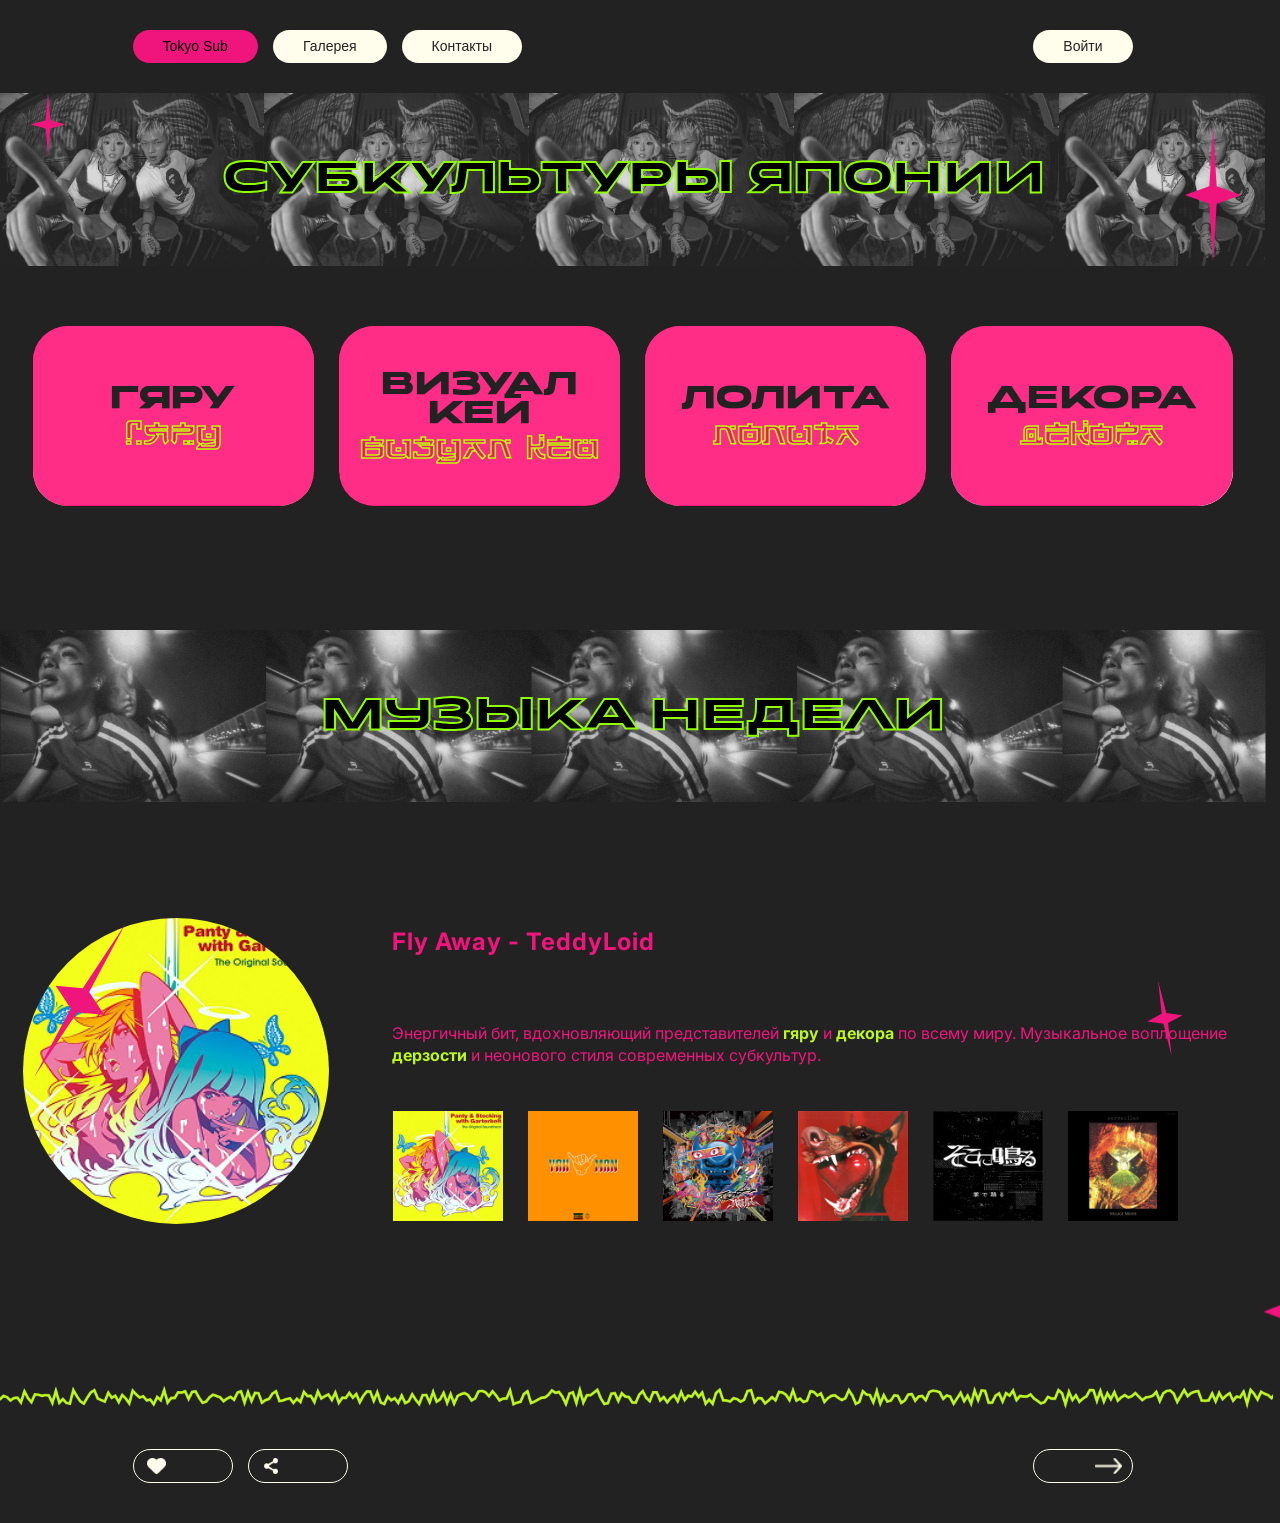
<file: japansubitogg/index.html>
<!DOCTYPE html>
<html lang="ru">
<head>
    <link rel="stylesheet" href="style.css">
    <link rel="stylesheet" href="styles.css">
    <link rel="stylesheet" href="cards.css">
    <link rel="stylesheet" href="animation.css">
    <meta charset="UTF-8">
    <meta name="viewport" content="width=device-width, initial-scale=1.0">
    <title>Субкультура японии</title>
    <link rel="preconnect" href="https://fonts.googleapis.com">
    <link rel="preconnect" href="https://fonts.gstatic.com" crossorigin>
    <link href="https://fonts.googleapis.com/css2?family=Inter:ital,opsz,wght@0,14..32,100..900;1,14..32,100..900&family=Lora:ital,wght@0,400..700;1,400..700&family=Playfair+Display:ital,wght@0,400..900;1,400..900&family=Raleway:ital,wght@0,100..900;1,100..900&display=swap" rel="stylesheet">
</head>
<body>

    <div class="star-container">
        <div class="Shapes.svg"></div>
        <div class="Shapes-1.svg"></div>
        <div class="Shapes-2.svg"></div>
        <div class="Shapes-3.svg"></div>
        <div class="Shapes-4.svg"></div>
        <div class="Shapes-5.svg"></div>
        <div class="Shapes-6.svg"></div>
        <div class="Shapes-7.svg"></div>
        <div class="Shapes-8.svg"></div>
        <div class="Shapes-9.svg"></div>
    
<header>
<div class="nav-links">
    <a href="index.html" class="nav-btn active">Tokyo Sub</a> 
    <a href="galereyamenu.html" class="nav-btn">Галерея</a>
    <a href="contacts.html" class="nav-btn">Контакты</a>
</div>
        <a href="#" class="nav-btn login">Войти</a>
</header>  

<div class="container">
  <img src="img/main-page.png" class="main-img">
  <div class="center-text">СУБКУЛЬТУРЫ ЯПОНИИ</div>
</div>

<div class="cards-wrapper">

<a href="index2.html" class="card">
    <div class="card-top">
        <span class="text-top">ГЯРУ</span>
        <span class="text-bottom">ГЯРУ</span>
    </div>

    <div class="card-image">
        <img src="image 80.png" alt="">
    </div>

    <div class="card-bottom">
        Протест стандартам красоты
    </div>
</a>


<a href="visualkey2.html" class="card">
    <div class="card-top">
        <span class="text-top">ВИЗУАЛ КЕЙ</span>
        <span class="text-bottom">ВИЗУАЛ КЕЙ</span>
    </div>

    <div class="card-image">
        <img src="image 75.png" alt="">
    </div>

    <div class="card-bottom">
        Андрогинный стиль и рок-эстетика
    </div>
</a>


<a href="lolita2.html" class="card">
    <div class="card-top">
        <span class="text-top">ЛОЛИТА</span>
        <span class="text-bottom">ЛОЛИТА</span>
    </div>

    <div class="card-image">
        <img src="image 81.png" alt="">
    </div>

    <div class="card-bottom">
        Викторианская и кукольная эстетика 
    </div>
</a>


<a href="decora2.html" class="card">
    <div class="card-top">
        <span class="text-top">ДЕКОРА</span>
        <span class="text-bottom">ДЕКОРА</span>
    </div>

    <div class="card-image">
        <img src="1111.jpg" alt="">
    </div>

    <div class="card-bottom">
        Максимум аксессуаров и цвета
    </div>
</a>

</div>

<div class="content-section">
  <div class="transition-photo">
    <img src="image 95.jpg" alt="Atmospheric subculture photo" class="wide-photo">
    <div class="photo-text">Музыка недели</div>
  </div>
</div>

    <div class="album-widget-container">
        <div class="frame-216">
            <div class="main-display">
                <img src="Rectangle 55.jpg" id="targetImg">
            </div>
            <div class="info-side">
                <div class="neon-plate">
                <p class="title-anim" id="targetTitle">Fly Away - TeddyLoid</p>
                </div>
                <div class="neon-plate">
                    <p class="desc-anim" id="targetDesc">
                        Энергичный бит, вдохновляющий представителей <b>гяру</b> и <b>декора</b> по всему миру. Музыкальное воплощение <b>дерзости</b> и неонового стиля современных субкультур.
                    </p>
                    
                </div>
                <div class="variants-list">
                <img src="Rectangle 55.jpg" class="variant-item active" onclick="smartSwitch(0, this)">
                <img src="Rectangle 294.jpg" class="variant-item" onclick="smartSwitch(1, this)">
                <img src="Rectangle 298.jpg" class="variant-item" onclick="smartSwitch(2, this)">
                <img src="Rectangle 297.jpg" class="variant-item" onclick="smartSwitch(3, this)">
                <img src="Rectangle 296.jpg" class="variant-item" onclick="smartSwitch(4, this)">
                <img src="Rectangle 295.jpg" class="variant-item" onclick="smartSwitch(5, this)">
                </div>
            </div>
        </div>
    </div>
</div>
<script src="script.js"></script>


<div class="stars-layers">

    <img src="pinkstar_Index/pinkstar1.svg" class="st s1" alt="star">
    <img src="pinkstar_Index/pinkstar2.svg" class="st s2" alt="star">
    <img src="pinkstar_Index/pinkstar3.svg" class="st s3" alt="star">
    <img src="pinkstar_Index/pinkstar4.svg" class="st s4" alt="star">
    <img src="pinkstar_Index/pinkstar5.svg" class="st s5" alt="star">
    <img src="pinkstar_Index/pinkstar6.svg" class="st s6" alt="star">
    <img src="pinkstar_Index/pinkstar7.svg" class="st s7" alt="star">
    <img src="pinkstar_Index/pinkstar8.svg" class="st s8" alt="star">
    <img src="pinkstar_Index/pinkstar9.svg" class="st s9" alt="star">
    <img src="pinkstar_Index/pinkstar10.svg" class="st s10" alt="star">
</div>
</body>

  
   
   <footer class="main-footer">
    <img src="images/line-green.png" class="footer-wave" alt="line">
    <div class="footer-row">
        <div class="footer-group">
            <button class="footer-circle-btn heart-btn align-left">
                <span class="icon-wrap">
                    <img src="images/heart.png" alt="heart" class="icon-base">
                    <img src="images/heart-pink.png" alt="heart" class="icon-active">
                </span>
            </button>
            
            <button class="footer-circle-btn share-btn align-left">
                <span class="icon-wrap">
                    <img src="images/share.png" alt="share" class="icon-base">
        
                    <div class="mini-icons-box">
                        <img src="images/icon1.png" alt="tg" class="mini-icon">
                        <img src="images/icon2.png" alt="email" class="mini-icon"> 
                    </div>
                </span>
            </button>
        </div>
        

            
            <a href="index2.html" class="footer-circle-btn arrow-btn align-right">
                <span class="icon-wrap">
                    <img src="images/arrow-right.png" alt="next" class="icon-base">
                    <img src="images/arrow-right-green.png" alt="next" class="icon-active">
                </span>
            </a>
        </div>
    </div>
</footer>
<script>
    const toggleButtons = document.querySelectorAll('.heart-btn, .share-btn');

    toggleButtons.forEach(btn => {
        btn.addEventListener('click', function() {
            this.classList.toggle('active');
        });
    });
</script>
   </html>
</file>
<file: japansubitogg/style.css>
@font-face {
  font-family: 'Onder';
  src: url('fonts/ONDER-REGULAR.TTF') format('truetype');
}

.nav-btn.active {
    background-color: rgb(240, 21, 124); 
    color: rgb(0, 0, 0); 
}

/* Контейнер для картинки */
.container {
    text-align: center;     
}
/* фото главная страница*/
.main-img {
filter: brightness(1) contrast(1) grayscale(10%);
mix-blend-mode: exclusion;
width: 100%;
max-width: 100%;
height: auto;
display: block;
margin: 0 auto;
}
.container {
position: relative;
text-align: center;
}

.center-text {
position: absolute;
top: 50%;
left: 50%;
transform: translate(-50%, -50%);
font-family: 'Onder', sans-serif;
font-size: clamp(10px, 2.0vw, 36px) !important;
color: black;
-webkit-text-stroke: 2px #8FFF00;
text-align: center;
width: 80%;
white-space: nowrap !important;
}

/*подвал*/
.nav-btn.active {
background-color: rgb(240, 21, 124); 
color: rgb(0, 0, 0); 
}
/*подвал*/
.main-footer {
margin-top: 50px;
padding-bottom: 50px;
padding-top: 100px;    
padding-bottom: 40px; 
}
.footer-wave {
display: block;
width: 100vw !important; 
position: relative; 
left: 50%;
transform: translateX(-50%); 
margin-left: 0 !important;
margin-right: 0 !important;
margin-top: 0;
margin-bottom: 40px;
max-width: none !important;
min-width: 100vw;
height: auto;
object-fit: cover;
}
.footer-row {
width: 100%;
max-width: 1000px; 
margin: 0 auto;
display: flex;
justify-content: space-between; 
align-items: center;
padding: 0 10px;
}
.footer-group {
display: flex;
gap: 15px; 
}
/*стили кнопок*/
.footer-circle-btn {
background: transparent;
border: 1.5px solid var(--light-btn);
border-radius: 50px;
height: 34px;
width: 100px;
cursor: pointer;
display: flex;
align-items: center;
transition: all 0.2s ease;
position: relative;
padding: 0 15px;
box-sizing: border-box;
}
.align-left { justify-content: flex-start; }
.align-right { justify-content: flex-end; }
.icon-wrap {
display: flex;
align-items: center;
justify-content: center;
width: 16px;
height: 16px;
position: relative;
}
.footer-circle-btn img {
height: 16px;
width: auto;
transition: opacity 0.2s ease;
}
/*иконки*/
.icon-base { opacity: 1; }
.icon-active { 
opacity: 0; 
position: absolute; 
left: 50%;
top: 50%;
transform: translate(-50%, -50%);
}
.heart-btn.active { border-color: var(--pink); }
.share-btn.active { border-color: var(--neon-green); }
.heart-btn.active .icon-base, 
.share-btn.active .icon-base { opacity: 0; }
.heart-btn.active .icon-active { opacity: 1; }
/*стрелочки при наведении*/
.arrow-btn:hover { border-color: var(--neon-green); }
.arrow-btn:hover .icon-base { opacity: 0; }
.arrow-btn:hover .icon-active { opacity: 1; }
/*поделиться*/
.share-btn .icon-wrap {
    width: 100%;
    height: 100%;
    display: flex;
    align-items: center;
    position: relative;
}
.share-btn .icon-base {
    position: absolute;
    left: 0;
    opacity: 1;
    transition: opacity 0.2s;
}
/*контейнер для зеленых иконок*/
.share-btn .mini-icons-box {
    display: flex;
    justify-content: space-evenly;
    align-items: center;
    position: absolute;
    top: 0;
    left: 0;
    width: 100%;
    height: 100%;
    opacity: 0;
    transition: opacity 0.2s;
    pointer-events: none;
}
/*анимка клик*/
.share-btn.active .icon-base {
    opacity: 0 !important;
}
.share-btn.active .mini-icons-box {
    opacity: 1;
    pointer-events: auto;
}
/*мелкие иконки внутри*/
.mini-icon {
    height: 16px !important;
    width: auto !important;
    position: relative !important;
    margin: 0 !important;
    transform: none !important;
}

@media (max-width: 768px) {
.main-footer {
        margin-top: 0;
    }
    
    .footer-wave {
        width: 100vw !important; 
        left: 50% !important;
        transform: translateX(-50%) !important;
        margin-left: 0 !important;
        margin-right: 0 !important;
        max-width: none !important;
    }

    
    .footer-row {
display: flex !important;
        flex-direction: row !important;
        flex-wrap: nowrap !important;
        justify-content: space-between !important;
        align-items: center !important;
        width: 100%;
        margin-top: 20px;
        padding: 0 15px !important; 
        box-sizing: border-box !important; 
    }

    .footer-group {
        display: flex !important;
        flex-direction: row !important; 
        gap: 6px !important;            
        width: auto !important;
    }

    .footer-circle-btn {
        width: 68px !important;         
        height: 34px !important;
        padding: 0 6px !important;     
        box-sizing: border-box !important;
    }
    
    .footer-circle-btn img {
        height: 14px !important;
        width: auto !important;
    }
}
</file>
<file: japansubitogg/styles.css>
html {
    scrollbar-gutter: stable;
}
@font-face {
    font-family: 'Dsjapancyr'; 
    src: local('Dsjapancyr'), local('Dsjapancyr'),
         url('fonts/dsjapancyr.woff') format('woff'),
         url('fonts/Dsjapancyr.ttf') format('truetype'); 
    font-weight: normal;
    font-style: normal;
}
@font-face { font-family: 'Onder'; src: url('fonts/ONDER-REGULAR.ttf'); }

/*шапка*/
body{
margin: 0;
background-color: #222222;
font-family: sans-serif;
color: white;
font-size: 14px;
line-height: 1.5;
overflow-x: hidden;
min-height: 100vh;
width: 100%;
position: relative;
padding: 0;
display: block;
}
/* 1. Базовая шапка */
:root {
    --bg-color: rgb(34, 34, 34);
    --neon-green: rgb(190, 246, 33);
    --pink: rgb(240, 21, 124);
    --light-btn: rgb(255, 253, 236);
    --container-width: 1000px; 
}
/* 1. Базовая шапка  */
header {
    display: flex;
    justify-content: space-between;
    align-items: center;
    max-width: 1000px; 
    margin: 0 auto;
    padding: 30px 0;
}

/* Контейнер для левых кнопок */
.nav-links {
    display: flex;
    gap: 15px; 
    flex-direction: row !important;
}

.nav-btn {
    height: 33px; 
    box-sizing: border-box;
    background-color: var(--light-btn);
    color: var(--bg-color);
    text-decoration: none;
    padding: 8px 30px; 
    border-radius: 40px;
    font-size: 14px;
    font-weight: 500;
    display: inline-flex;
    align-items: center;
    justify-content: center;
    white-space: nowrap;
    transition: 0.3s;
    width: auto !important; 
    min-width: 0 !important; 
    flex: none !important; 
}

/* 2. АДАПТАЦИЯ */
@media (max-width: 1024px) {
    header {
        flex-direction: row !important;
        gap: 0 !important;
        padding: 20px 15px !important; 
    }
}

@media (max-width: 768px) {

    header {
        display: flex !important;
        flex-direction: row !important;
        flex-wrap: nowrap !important;        
        justify-content: space-between !important; 
        align-items: center !important;
        width: 100% !important;
        max-width: 100% !important;
        padding: 15px 15px !important; 
        box-sizing: border-box !important;   
        margin: 0 auto !important;
    }

    
    .nav-links {
        display: flex !important;
        flex-direction: row !important;
        gap: 6px !important;                
    }

    .nav-btn {
        height: 28px !important;             
        padding: 0 10px !important;         
        font-size: 10px !important;          
        white-space: nowrap !important;      
        border-radius: 30px !important;
        width: auto !important;
        min-width: 0 !important;
        flex: none !important;
    }
}

:root {
    --bg-color: rgb(34, 34, 34);
    --neon-green: rgb(190, 246, 33);
    --pink: rgb(240, 21, 124);
    --light-btn: rgb(255, 253, 236);
    --container-width: 1000px; 
    --container-width: 60%; 
}

.stars-layer, .stars-layers {
    position: absolute;
    top: 0;
    left: 0;
    width: 100%;
    bottom: 0; 
    z-index: 1; 
    pointer-events: none;
    overflow: hidden;
}

/* контейнер звёзд */
.stars-layer {
    position: absolute;
    top: 0;
    left: 0;
    width: 100%;
    height: 100%; 
    z-index: 9999;
    pointer-events: none;
    overflow: hidden;
}

/* основной слой звёзд */
.stars-layers {
    position: absolute;
    top: 0;
    left: 0;
    width: 100%;
    overflow: visible; 
    min-height: 100%; 
    z-index: 99999;
    pointer-events: none;
}

/* звезда (один чистый блок) */
.st {
    position: absolute;
    display: block;
    z-index: 9999;
    pointer-events: none;
    transition: opacity 0.3s ease; 
}

/* позиции звёзд */

/* левая сторона */
.s1 { top: 80px; left: 69%; margin-left: -850px; width: 50px; }
.s2 { top: 170px; left: 68%; margin-left: -950px; width: 100px; }
.s3 { top: 470px; left: 63%; margin-left: -920px; width: 80px; }
.s4 { top: 1300px; left: 66%; margin-left: -900px; width: 50px; }

/* правая сторона */
.s5 { top: 100px; left: 39%; margin-left: 680px; width: 80px; }
.s6 { top: 230px; left: 38%; margin-left: 800px; width: 60px; }
.s7 { top: 960px; left: 30%; margin-left: 750px; width: 70px; }
.s8 { top: 460px; left: 40%; margin-left: 750px; width: 140px; transform: rotate(10deg); }
.s9 { top: 1200px; left: 45%; margin-left: 680px; width: 90px; transform: rotate(180deg); }

/* остальные */
.s10 { top: 870px; left: 30%; margin-left: -400px; width: 200px; }

/* адаптив звёзд */
@media (max-width: 1400px) {
    .st {
        transform: scale(0.7); 
    }
}

header .nav-btn:hover {
    background-color: rgb(240, 21, 124) !important; 
    color: rgb(0, 0, 0) !important;               
    border-color: rgb(240, 21, 124) !important;   
}
</file>
<file: japansubitogg/cards.css>
@font-face {
  font-family: 'Onder';
  src: url('fonts/ONDER-REGULAR.TTF') format('truetype');
  font-weight: normal;
  font-style: normal;
}

@font-face {
    font-family: 'DsjapanCyr'; 
    src: local('Dsjapancyr'), local('DsjapanCyr'),
         url('fonts/Dsjapancyr.woff') format('woff'),
         url('fonts/Dsjapancyr.ttf') format('truetype'); 
    font-weight: normal;
    font-style: normal;
}

.cards-wrapper {
  display: grid;
  grid-template-columns: repeat(auto-fit, minmax(280px, 1fr)); 
  max-width: 1200px; 
  margin: 0 auto;   
  gap: 25px;
  padding: 60px 20px;
  position: relative; 
  z-index: 10;
}

/* Карточка */
.card {
  background: #ff2d85;
  border-radius: 35px;
  overflow: hidden;
  text-decoration: none;
  color: white;
  height: 180px; 
  width: 100%;   
  display: flex;
  flex-direction: column;
  position: relative; 
  transition: height .5s cubic-bezier(0.4, 0, 0.2, 1);
}

/* Верх (Розовая плашка) */
.card-top {
  padding: 20px 20px;
  background: #ff2d85;
  z-index: 5;
  position: relative;
  border-bottom-left-radius: 35px;
  border-bottom-right-radius: 35px;
  display: flex;
  flex-direction: column;
  align-items: center;
  justify-content: center;
  text-align: center;
  min-height: 140px; 
}

.text-top {
  font-family: 'Onder', sans-serif;
  color: #222;
  font-size: 1.2rem;
  display: block;
}

.text-bottom {
  display: flex;
  justify-content: center;
  align-items: center;
  position: relative;
  color: #F0157C;
  -webkit-text-stroke: 1.5px #BBFF00;
  font-family: 'Dsjapancyr';
  font-size: 1.7rem;
  display: block;
  line-height: 1;
  margin-top: 5px;
}

/* Картинка */
.card-image {
  flex:  0 auto; 
  height: px;  
  margin-top: -100px; 
  z-index: 1;
}

.card-image img {
  width: 100%;
  height: 100%;
  object-fit: cover;
  object-position: top;
  padding-top: 35px;
}

/* Подпись (Выезжает снизу) */
.card-bottom {
  /* Фикс размера */
  box-sizing: border-box; 
  position: absolute;
  bottom: 0;
  left: 0;
  width: 100%;
  padding: 15px;
  display: flex;
  flex-direction: column; 
  justify-content: center;
  align-items: center;
  text-align: center;
  background: #F0157C;
  font-size: 13px;
  line-height: 1.4;
  font-family: 'Inter', sans-serif;
  color: white; 

  /* Анимация */
  overflow: hidden;
  word-wrap: break-word;
  transform: translateY(100%);
  transition: transform .4s ease;
  z-index: 10;
}

/* Hover (Анимация) */
.card:hover {
  height: 550px; 
}

.card:hover .card-bottom {
  transform: translateY(0); 
}

/* Адаптив */
@media(max-width: 600px) {
  .cards-wrapper {
    grid-template-columns: 1fr;
    justify-items: center;
  }

  .card {
    max-width: 320px;
  }
  
  .card:hover {
    height: 480px;
  }
}
</file>
<file: japansubitogg/animation.css>
/* 1. БОЛЬШОЕ ФОТО  */
.wide-photo {
    width: 100vw; 
    height: auto; 
    margin-top: 5vw; 
    margin-bottom: 5vw; 
    display: block;
    object-fit: cover;
    position: relative;
    left: 50%;
    transform: translateX(-50%);
}

.transition-photo {
  position: relative;
}

.wide-photo {
  width: 100%;
  display: block;
}

.photo-text {
  position: absolute;
    top: 50%;
    left: 50%;
    transform: translate(-50%, -50%);
    font-family: 'Onder', sans-serif;
    font-size: clamp(10px, 2.0vw, 36px) !important;
    color: black;
    -webkit-text-stroke: 2px #8FFF00;
    text-align: center;
    width: 80%;
    white-space: nowrap !important;
}

/* 2. КОНТЕЙНЕРЫ */
.content-section {
    width: 100%;
    display: flex;
    flex-direction: column;
    align-items: center;
    padding-bottom: 50px;
}

.album-widget-container {
    display: flex;
    justify-content: center;
    margin-bottom: 60px;
}

.frame-216 {
    width: 1220px;
    height: 307px;
    background-color: #222222;
    display: flex;
    border: 1px solid #222222;
    overflow: hidden;
}

/* 3. ЭЛЕМЕНТЫ ВНУТРИ ВИДЖЕТА */
.main-display {
    width: 306px;
    height: auto;
    display: flex;
    justify-content: center;
    align-items: center;
}
.main-display img {
    width: 306px; 
    aspect-ratio: 1 / 1; 
    border-radius: 50% !important;
    object-fit: cover; 
    object-position: center; 
    transition: transform 0.3s ease;
}

@keyframes spin {
    from { transform: rotate(0deg); }
    to { transform: rotate(360deg); }
}

.main-display img.playing {
animation: spin 5s linear infinite; 
}

#targetImg, #targetTitle, #targetDesc {
transition: opacity 300ms ease-out, transform 300ms ease-out;
opacity: 1;
}

/* Состояние исчезновения  */
.fade-out {
opacity: 0 !important;
transform: scale(0.98); 
}

.info-side {
flex-grow: 1;
gap: 20px;
display: flex;
flex-direction: column;
justify-content: space-between;
}

.neon-plate {
background-color: #222222;
color: #F0157C;
padding: 10px;
display: flex;
align-items: center;
justify-content: left;
min-height: 48px;
}

.title-anim, .desc-anim {
transition: opacity 300ms ease-out;
}

/* 4. МИНИАТЮРЫ (ВАРИАНТЫ) */
.variants-list {
display: flex;
justify-content: center; 
gap: 19px; 
margin-top: 10px;
width: 100%; 
}

.variant-item {
width: 110px;
height: 110px;
cursor: pointer;
object-fit: cover;
border: 3px solid transparent;
transition: transform 200ms ease-out, border-color 200ms ease-out;
}

.variant-item:hover {
    transform: scale(1.05);
}
#targetDesc b {
    color: rgb(190, 246, 33);         
}
#targetImg {
    cursor: pointer;
    transition: filter 0.3s ease, transform 0.2s ease;
}

#targetImg:active {
    transform: scale(0.98); 
}
/* Настройка верхнего блока (заголовок трека) */
#targetTitle {
font-family: 'Inter', sans-serif;
font-size: 24px;
font-weight: 700;
letter-spacing: 1px;
text-align: left;
width: 100%; 
max-width: 500px;
min-height: 60px; 
margin-left: 6%;
padding-left: 0%;
}
/* Настройка нижнего блока (описание) */
#targetDesc {
font-family: 'Inter', sans-serif;
font-size: 16px;
font-weight: 400;
line-height: 1.4;
text-align: left;
padding-left: 6%;
padding-right: 0%;  
}

/* 5. МОБИЛЬНАЯ ВЕРСИЯ */
@media (max-width: 1220px) {
    .frame-216 {
        width: 95%;     
        height: auto;    
        flex-direction: column;
        border: none;
    }

    .main-display {
        width: 100%;    
        height: auto;
    }
    
    .main-display img {
        height: auto;   
    }

    .info-side {
        width: 100%;
        gap: 15px;
        padding: 20px 0;
    }

    .variants-list {
        display: grid;  
        grid-template-columns: repeat(3, 1fr); 
        gap: 10px;
        width: 100%;
    }

    .variant-item {
        width: 100%;     
        height: auto;
        aspect-ratio: 1 / 1; 
    }

    .photo-text {
        white-space: normal !important; 
        width: 90%;
        line-height: 1.2;
    }
}

/* Контейнер фото внутри виджета */
@media (max-width: 1220px) {
    .frame-216 {
    width: 95% !important;
    height: auto !important;
    flex-direction: column !important; 
    align-items: center !important;    
    justify-content: center !important;
    margin: 0 auto !important;        
    padding: 10px 0 !important;
    }

    /* 2. Блок с главным фото */
    .main-display {
     width: 309px !important;
    height: 307px !important;
    display: block !important; 
    margin-left: auto !important; 
    margin-right: auto !important;
    margin-bottom: 5px !important;
    flex-shrink: 0 !important; 
    }

    /* 3. Само фото внутри блока */
    #targetImg {
    width: 309px !important;
    height: 307px !important;
    object-fit: cover;
    }
}
</file>
